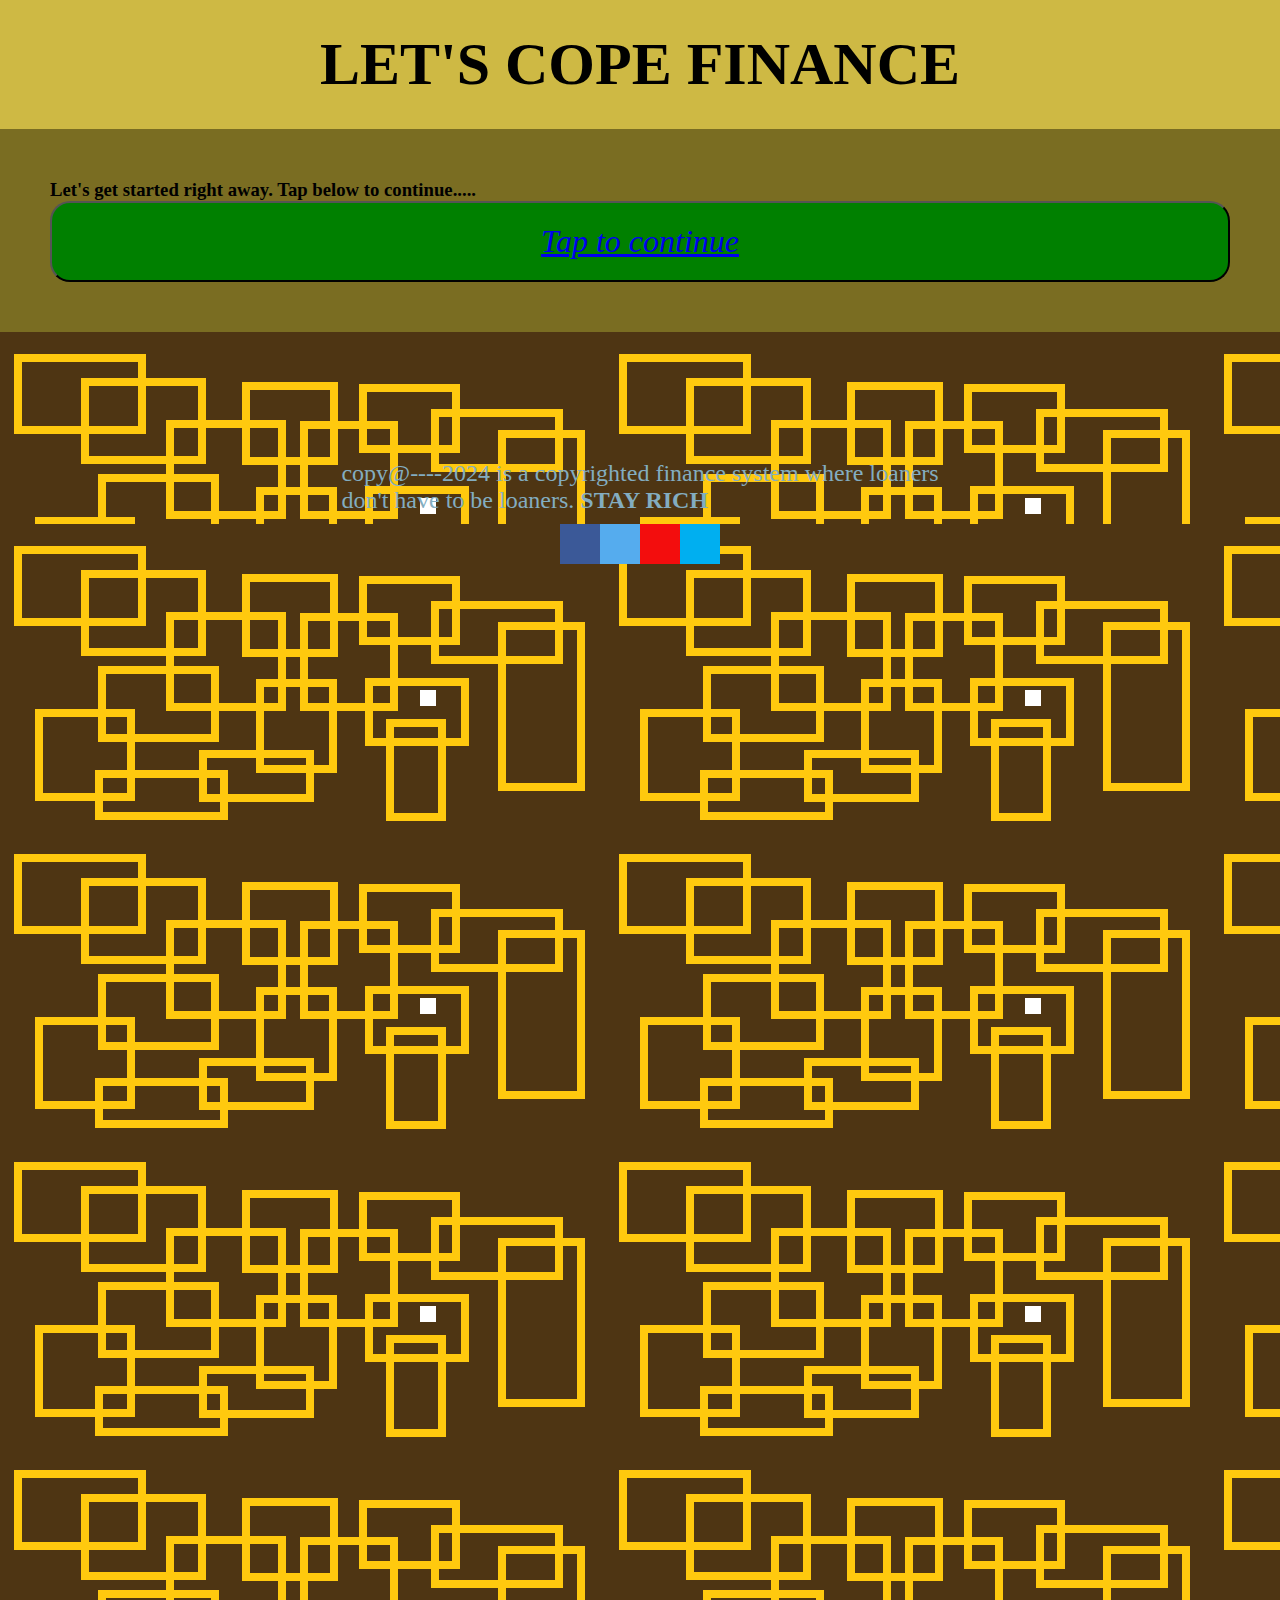
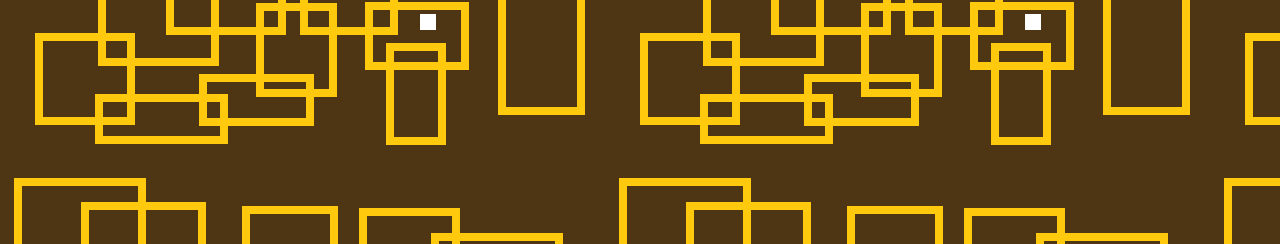
<file: index.html>
<!DOCTYPE html>
<html>
    <head>
        <title>tigotigo</title>
    </head>
    <div class="header">
        <h1 style="font-size: 60px; font-family: Trebuchet MS;">LET'S COPE FINANCE</h1>
    </div>
    <body>
        <main>
        <div class="jump">
            <h3>Let's get started right away. Tap below to continue.....</h3>
            
            <button  style="padding: 20px; text-decoration: none; border-radius: 20px; background-color: green; color: 
            white; font-size: xx-large; 
            font-style: italic; font-family: Franklin Gothic Medium"><a href="mama.html">Tap to continue</a> </button>
        </div>
        </main>
    </body>
        <footer>
        <div class="last">
       <p> copy@----2024 is a copyrighted finance system where loaners<br>
    don't have to be loaners. <strong>STAY RICH</strong></p>
    </div>
    <div class="icons">
    <a href="https:/www.facebook.com/prince vesta" class="fa fa-facebook"></a>
        <a href="https:/www.twitter.com/@princevesta1" class="fa fa-twitter"></a>
        <a href="https:/www.instagram.com/its.me.trevor707" class="fa fa-instagram"></a>
        <a href="https:/www.skype.com/prince vesta" class="fa fa-skype"></a>
        </div>
    </footer>
    <style>
        *{
            margin: 0%
        }
      .header{
        display: flex;
        justify-content: center;
        background-color: rgb(206, 185, 68);
        padding: 30px;
      }
      .jump{
        display: flex;
        flex-direction: column;
        justify-content: center;
        background-color: rgb(122, 109, 34);
        padding: 50px;
      }
      .last{
        display: flex;
        background-image: url(bck/bck.png);
        justify-content: center;
        background-color: rgb(78, 53, 19);
        padding-top: 10%;
        padding-bottom: 10px;
        font-size: x-large;
        color: rgb(131, 173, 192);
      }
      .icons{
        display: flex;
        justify-content: center;
        background-color: rgb(78, 53, 19);
        background-image: url(bck/bck.png);
        padding-bottom: 100%;
      }
      .fa{
        padding: 20px;
        font-size: 30px;
        width: 50ox;
        text-align: center;
    }
    .fa-facebook{
        background: #3b5998;
        color: white;
    }
    .fa-twitter{
        background: #55acee;
        color: white;
    }
    .fa-instagram{
        background-color: #f30d0d;
        color: white;
    }
    .fa-skype{
        background: #00aff0;
        color: white;
    }
    </style> 
       
</html>
</file>
